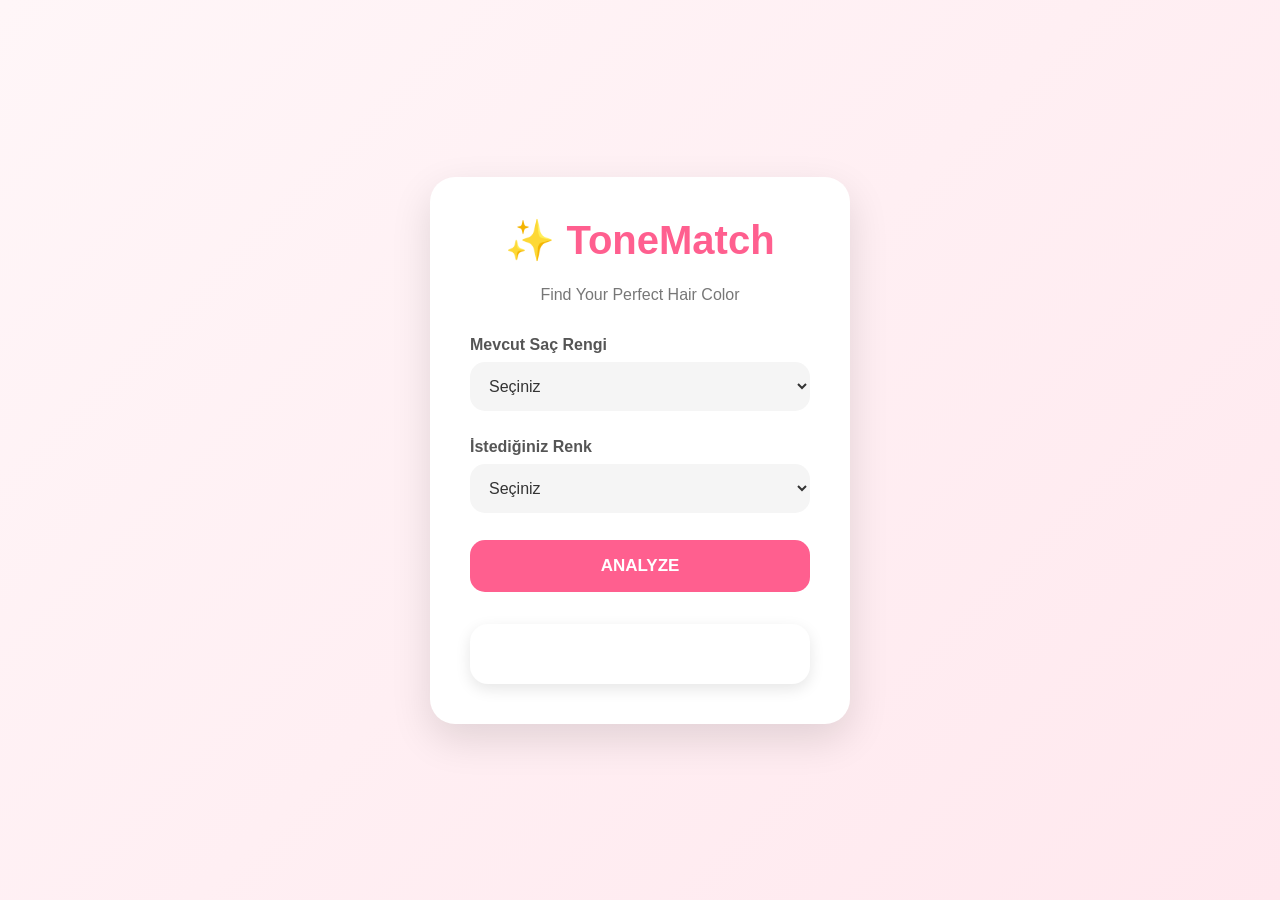
<file: index.html>
<!DOCTYPE html>
<html lang="tr">
<head>
    <meta charset="UTF-8">
    <meta name="viewport" content="width=device-width, initial-scale=1.0">
    <title>ToneMatch</title>
    <link rel="stylesheet" href="style.css">
</head>
<body>

<div class="container">
    <div class="card">

        <h1>✨ ToneMatch</h1>
        <p class="subtitle">Find Your Perfect Hair Color</p>

        <div class="field-group">
            <label for="currentColor">Mevcut Saç Rengi</label>

            <select id="currentColor">
                <option value="">Seçiniz</option>
                <option>Siyah (1.0)</option>
                <option>Çok Koyu Kahve (2.0)</option>
                <option>Koyu Kahve (3.0)</option>
                <option>Orta Kahve (4.0)</option>
                <option>Açık Kahve (5.0)</option>
                <option>Koyu Kumral (6.0)</option>
                <option>Kumral (7.0)</option>
                <option>Küllü Kumral (7.1)</option>
                <option>Altın Kumral (7.3)</option>
                <option>Bakır Kumral (7.4)</option>
                <option>Açık Kumral (8.0)</option>
                <option>Küllü Açık Kumral (8.1)</option>
                <option>Altın Açık Kumral (8.3)</option>
                <option>Çok Açık Kumral (9.0)</option>
                <option>Çok Açık Küllü Sarı (9.1)</option>
                <option>Altın Sarı (9.3)</option>
                <option>Platin Sarı (10.0)</option>
                <option>Bal Köpüğü</option>
                <option>Karamel</option>
                <option>Mocha</option>
                <option>Çikolata Kahve</option>
                <option>Fındık Kabuğu</option>
                <option>Kestane</option>
                <option>Tarçın</option>
                <option>Bakır</option>
                <option>Yoğun Bakır</option>
                <option>Kızıl</option>
                <option>Bordo</option>
                <option>Gümüş Gri</option>
            </select>
        </div>

        <div class="field-group">
            <label for="desiredColor">İstediğiniz Renk</label>

            <select id="desiredColor">
                <option value="">Seçiniz</option>
                <option>Siyah (1.0)</option>
                <option>Çok Koyu Kahve (2.0)</option>
                <option>Koyu Kahve (3.0)</option>
                <option>Orta Kahve (4.0)</option>
                <option>Açık Kahve (5.0)</option>
                <option>Koyu Kumral (6.0)</option>
                <option>Kumral (7.0)</option>
                <option>Küllü Kumral (7.1)</option>
                <option>Altın Kumral (7.3)</option>
                <option>Bakır Kumral (7.4)</option>
                <option>Açık Kumral (8.0)</option>
                <option>Küllü Açık Kumral (8.1)</option>
                <option>Altın Açık Kumral (8.3)</option>
                <option>Çok Açık Kumral (9.0)</option>
                <option>Çok Açık Küllü Sarı (9.1)</option>
                <option>Altın Sarı (9.3)</option>
                <option>Platin Sarı (10.0)</option>
                <option>Bal Köpüğü</option>
                <option>Karamel</option>
                <option>Mocha</option>
                <option>Çikolata Kahve</option>
                <option>Fındık Kabuğu</option>
                <option>Kestane</option>
                <option>Tarçın</option>
                <option>Bakır</option>
                <option>Yoğun Bakır</option>
                <option>Kızıl</option>
                <option>Bordo</option>
                <option>Gümüş Gri</option>
            </select>
        </div>

        <button id="analyzeButton" type="button">ANALYZE</button>

        <div id="result" class="result" aria-live="polite"></div>

    </div>
</div>

<script src="script.js"></script>

</body>
</html>
</file>
<file: style.css>
*{
    margin:0;
    padding:0;
    box-sizing:border-box;
    font-family:Arial, Helvetica, sans-serif;
}

body{
    background:linear-gradient(135deg,#FFF6F8,#FFE8EE);
    display:flex;
    justify-content:center;
    align-items:center;
    min-height:100vh;
    padding:20px;
}

.container{
    width:min(420px, 100%);
    background:white;
    padding:40px;
    border-radius:25px;
    box-shadow:0 15px 40px rgba(0,0,0,0.12);
}

.card{
    display:flex;
    flex-direction:column;
    gap:12px;
}

h1{
    text-align:center;
    font-size:40px;
    color:#ff5f8f;
    margin-bottom:10px;
}

.subtitle{
    text-align:center;
    color:#777;
    margin-bottom:20px;
}

.field-group{
    margin-bottom:15px;
}

label{
    display:block;
    margin-bottom:8px;
    color:#555;
    font-weight:600;
}

select{
    width:100%;
    padding:15px;
    border:none;
    border-radius:15px;
    background:#f5f5f5;
    font-size:16px;
    color:#333;
    outline:none;
}

button{
    width:100%;
    padding:16px;
    border:none;
    border-radius:15px;
    background:#ff5f8f;
    color:white;
    font-size:17px;
    font-weight:bold;
    cursor:pointer;
    transition:.3s;
}

button:hover{
    transform:translateY(-2px);
    box-shadow:0 8px 20px rgba(255,95,143,.35);
}

.result{
    margin-top:18px;
    padding:15px;
    border-radius:15px;
    background:#fff5f8;
    color:#8a3a53;
    line-height:1.5;
    min-height:60px;
}

.result h3{
    margin-bottom:8px;
}

.result ul{
    margin-top:8px;
    padding-left:0;
    list-style:none;
}

.result li + li{
    margin-top:6px;
}
.color-preview{
    width:100%;
    height:45px;
    border-radius:12px;
    border:2px solid #e5e5e5;
    margin-top:10px;
    margin-bottom:15px;
    background:#f5f5f5;
    transition:0.3s;
}
.color-preview{
    width:100%;
    height:45px;
    border-radius:12px;
    margin-top:8px;
    border:2px solid #ddd;
    transition:0.3s;
}
.result{
    margin-top:20px;
    background:white;
    border-radius:18px;
    padding:20px;
    box-shadow:0 5px 15px rgba(0,0,0,.1);
}

.result hr{
    margin:15px 0;
    border:none;
    border-top:1px solid #eee;
}

.result p{
    margin:8px 0;
}

.result h2{
    color:#ff5f8f;
    margin-bottom:15px;
}
.color-preview{
    width:100%;
    height:45px;
    margin-top:8px;
    border-radius:12px;
    border:2px solid #ddd;
    transition:.3s;
}
</file>
